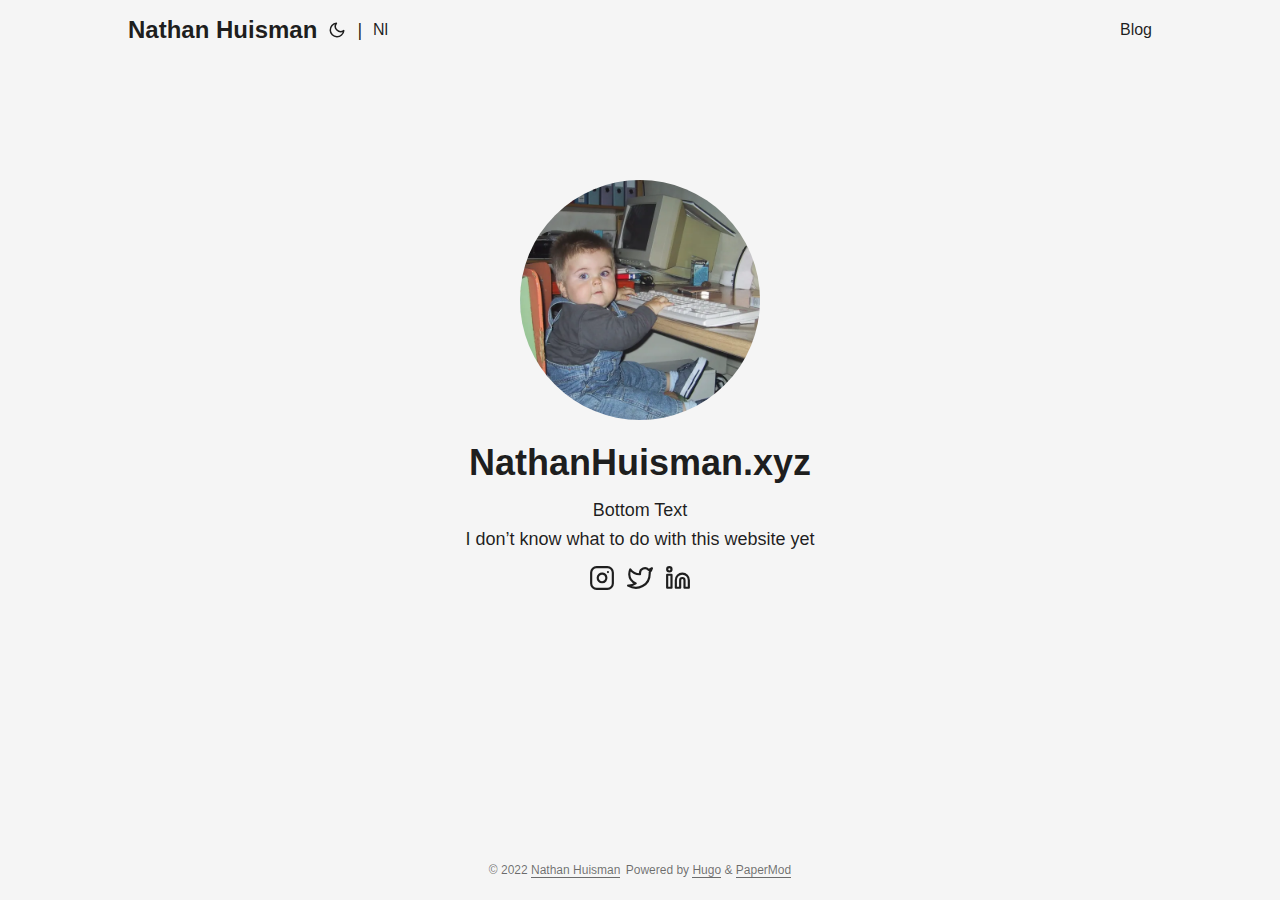
<file: index.html>
<!doctype html><html lang=en dir=auto><head><meta charset=utf-8><meta http-equiv=x-ua-compatible content="IE=edge"><meta name=viewport content="width=device-width,initial-scale=1,shrink-to-fit=no"><meta name=robots content="index, follow"><title>Nathan Huisman</title><meta name=keywords content="Blog,Portfolio,Nathan Huisman"><meta name=description content><meta name=author content><link rel=canonical href=https://nathanhuisman.xyz/><link crossorigin=anonymous href=/assets/css/stylesheet.min.2d6dbfc6e0f8a1db1c9d082a76dc11d094328cf63f247bbc2421dfaa7f2bb170.css integrity="sha256-LW2/xuD4odscnQgqdtwR0JQyjPY/JHu8JCHfqn8rsXA=" rel="preload stylesheet" as=style><link rel=preload href=/images/computerman_square.webp as=image><link rel=icon href=https://nathanhuisman.xyz/favicon.ico><link rel=icon type=image/png sizes=16x16 href=https://nathanhuisman.xyz/favicon-16x16.png><link rel=icon type=image/png sizes=32x32 href=https://nathanhuisman.xyz/favicon-32x32.png><link rel=apple-touch-icon href=https://nathanhuisman.xyz/apple-touch-icon.png><link rel=mask-icon href=https://nathanhuisman.xyz/safari-pinned-tab.svg><meta name=theme-color content="#2e2e33"><meta name=msapplication-TileColor content="#2e2e33"><meta name=generator content="Hugo 0.98.0"><link rel=alternate type=application/rss+xml href=https://nathanhuisman.xyz/index.xml><link rel=alternate hreflang=en href=https://nathanhuisman.xyz/><link rel=alternate hreflang=nl href=https://nathanhuisman.xyz/nl/><link rel=stylesheet href=https://nathanhuisman.xyz/custom.css><meta property="og:title" content="Nathan Huisman"><meta property="og:description" content><meta property="og:type" content="website"><meta property="og:url" content="https://nathanhuisman.xyz/"><meta name=twitter:card content="summary"><meta name=twitter:title content="Nathan Huisman"><meta name=twitter:description content><script type=application/ld+json>{"@context":"https://schema.org","@type":"Organization","name":"Nathan Huisman","url":"https://nathanhuisman.xyz/","description":"","thumbnailUrl":"https://nathanhuisman.xyz/favicon.ico","sameAs":["https://instagram.com/nathan_huismus","https://twitter.com/huisman_nathan","https://www.linkedin.com/in/nathan-huisman-212b6b200/"]}</script></head><body class=list id=top><script>localStorage.getItem("pref-theme")==="dark"?document.body.classList.add("dark"):localStorage.getItem("pref-theme")==="light"?document.body.classList.remove("dark"):window.matchMedia("(prefers-color-scheme: dark)").matches&&document.body.classList.add("dark")</script><noscript><style type=text/css>#theme-toggle,.top-link{display:none}</style><style>@media(prefers-color-scheme:dark){:root{--theme:#1d1e20;--entry:#2e2e33;--primary:rgba(255, 255, 255, 0.84);--secondary:rgba(255, 255, 255, 0.56);--tertiary:rgba(255, 255, 255, 0.16);--content:rgba(255, 255, 255, 0.74);--hljs-bg:#2e2e33;--code-bg:#37383e;--border:#333}.list{background:var(--theme)}.list:not(.dark)::-webkit-scrollbar-track{background:0 0}.list:not(.dark)::-webkit-scrollbar-thumb{border-color:var(--theme)}}</style></noscript><header class=header><nav class=nav><div class=logo><a href=https://nathanhuisman.xyz/ accesskey=h title="Nathan Huisman (Alt + H)">Nathan Huisman</a>
<span class=logo-switches><button id=theme-toggle accesskey=t title="(Alt + T)"><svg id="moon" xmlns="http://www.w3.org/2000/svg" width="24" height="24" viewBox="0 0 24 24" fill="none" stroke="currentcolor" stroke-width="2" stroke-linecap="round" stroke-linejoin="round"><path d="M21 12.79A9 9 0 1111.21 3 7 7 0 0021 12.79z"/></svg><svg id="sun" xmlns="http://www.w3.org/2000/svg" width="24" height="24" viewBox="0 0 24 24" fill="none" stroke="currentcolor" stroke-width="2" stroke-linecap="round" stroke-linejoin="round"><circle cx="12" cy="12" r="5"/><line x1="12" y1="1" x2="12" y2="3"/><line x1="12" y1="21" x2="12" y2="23"/><line x1="4.22" y1="4.22" x2="5.64" y2="5.64"/><line x1="18.36" y1="18.36" x2="19.78" y2="19.78"/><line x1="1" y1="12" x2="3" y2="12"/><line x1="21" y1="12" x2="23" y2="12"/><line x1="4.22" y1="19.78" x2="5.64" y2="18.36"/><line x1="18.36" y1="5.64" x2="19.78" y2="4.22"/></svg></button><ul class=lang-switch><li>|</li><li><a href=https://nathanhuisman.xyz/nl/ title=Nl aria-label=Nl>Nl</a></li></ul></span></div><ul id=menu><li><a href=https://nathanhuisman.xyz/blog/ title=Blog><span>Blog</span></a></li></ul></nav></header><main class=main><div class=profile><div class=profile_inner><img src=/images/computerman_square.webp alt="Computer Man!!!1!" height=240 width=240><h1>NathanHuisman.xyz</h1><span><p>Bottom Text</p><p>I don&rsquo;t know what to do with this website yet</p></span><div class=social-icons><a href=https://instagram.com/nathan_huismus target=_blank rel="noopener noreferrer me" title=Instagram><svg xmlns="http://www.w3.org/2000/svg" viewBox="0 0 24 24" fill="none" stroke="currentcolor" stroke-width="2" stroke-linecap="round" stroke-linejoin="round"><rect x="2" y="2" width="20" height="20" rx="5" ry="5"/><path d="M16 11.37A4 4 0 1112.63 8 4 4 0 0116 11.37z"/><line x1="17.5" y1="6.5" x2="17.5" y2="6.5"/></svg></a><a href=https://twitter.com/huisman_nathan target=_blank rel="noopener noreferrer me" title=Twitter><svg xmlns="http://www.w3.org/2000/svg" viewBox="0 0 24 24" fill="none" stroke="currentcolor" stroke-width="2" stroke-linecap="round" stroke-linejoin="round"><path d="M23 3a10.9 10.9.0 01-3.14 1.53 4.48 4.48.0 00-7.86 3v1A10.66 10.66.0 013 4s-4 9 5 13a11.64 11.64.0 01-7 2c9 5 20 0 20-11.5a4.5 4.5.0 00-.08-.83A7.72 7.72.0 0023 3z"/></svg></a><a href=https://www.linkedin.com/in/nathan-huisman-212b6b200/ target=_blank rel="noopener noreferrer me" title=LinkedIn><svg xmlns="http://www.w3.org/2000/svg" viewBox="0 0 24 24" fill="none" stroke="currentcolor" stroke-width="2" stroke-linecap="round" stroke-linejoin="round"><path d="M16 8a6 6 0 016 6v7h-4v-7a2 2 0 00-2-2 2 2 0 00-2 2v7h-4v-7a6 6 0 016-6z"/><rect x="2" y="9" width="4" height="12"/><circle cx="4" cy="4" r="2"/></svg></a></div></div></div></main><footer class=footer><span>&copy; 2022 <a href=https://nathanhuisman.xyz/>Nathan Huisman</a></span>
<span>Powered by
<a href=https://gohugo.io/ rel="noopener noreferrer" target=_blank>Hugo</a> &
        <a href=https://git.io/hugopapermod rel=noopener target=_blank>PaperMod</a></span></footer><a href=#top aria-label="go to top" title="Go to Top (Alt + G)"><button class=top-link id=top-link type=button accesskey=g><svg xmlns="http://www.w3.org/2000/svg" viewBox="0 0 12 6" fill="currentcolor"><path d="M12 6H0l6-6z"/></svg></button></a>
<script>let menu=document.getElementById("menu");menu.scrollLeft=localStorage.getItem("menu-scroll-position"),menu.onscroll=function(){localStorage.setItem("menu-scroll-position",menu.scrollLeft)},document.querySelectorAll('a[href^="#"]').forEach(e=>{e.addEventListener("click",function(t){t.preventDefault();var e=this.getAttribute("href").substr(1);window.matchMedia("(prefers-reduced-motion: reduce)").matches?document.querySelector(`[id='${decodeURIComponent(e)}']`).scrollIntoView():document.querySelector(`[id='${decodeURIComponent(e)}']`).scrollIntoView({behavior:"smooth"}),e==="top"?history.replaceState(null,null," "):history.pushState(null,null,`#${e}`)})})</script><script>var mybutton=document.getElementById("top-link");window.onscroll=function(){document.body.scrollTop>800||document.documentElement.scrollTop>800?(mybutton.style.visibility="visible",mybutton.style.opacity="1"):(mybutton.style.visibility="hidden",mybutton.style.opacity="0")}</script><script>document.getElementById("theme-toggle").addEventListener("click",()=>{document.body.className.includes("dark")?(document.body.classList.remove("dark"),localStorage.setItem("pref-theme","light")):(document.body.classList.add("dark"),localStorage.setItem("pref-theme","dark"))})</script></body></html>
</file>
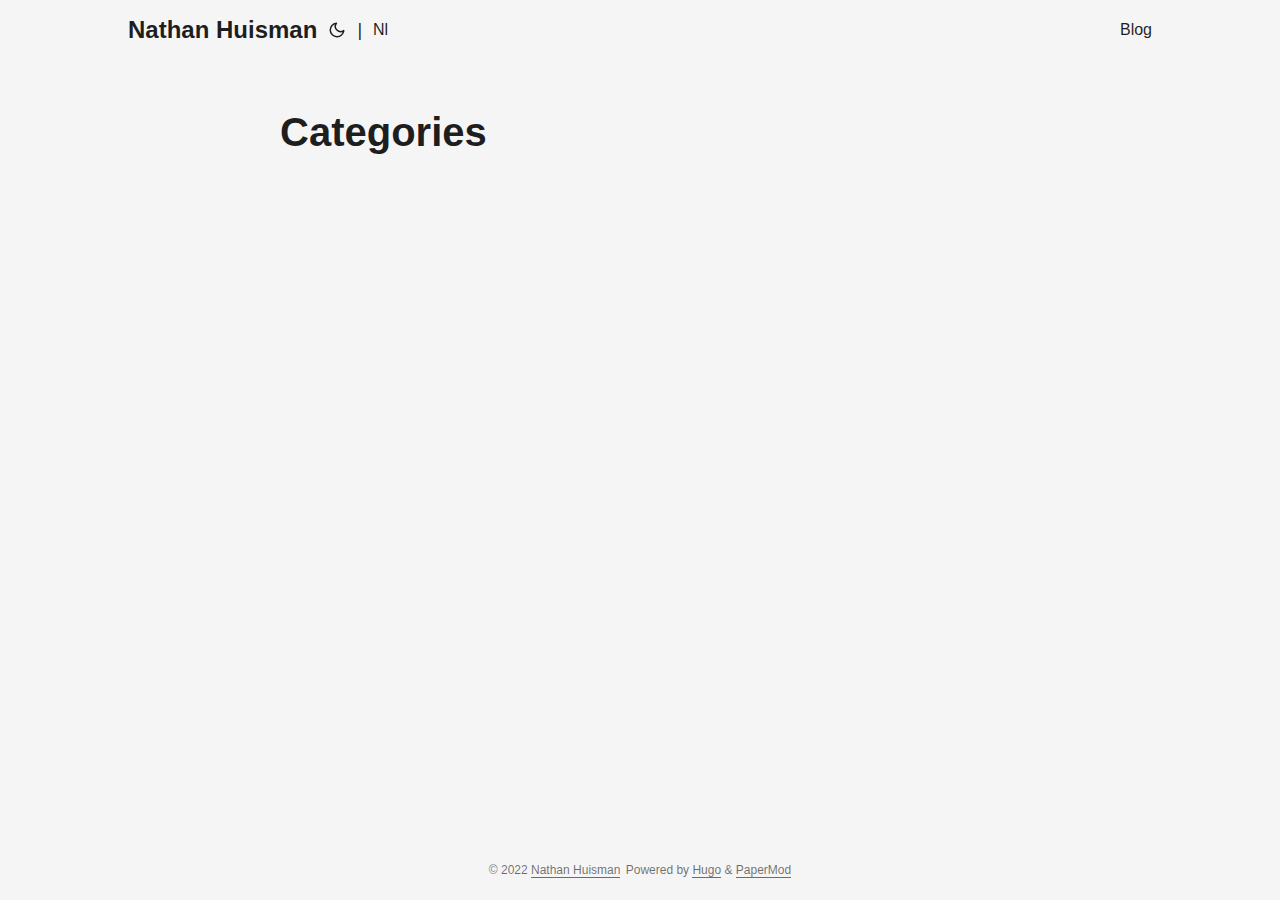
<file: categories/index.html>
<!doctype html><html lang=en dir=auto><head><meta charset=utf-8><meta http-equiv=x-ua-compatible content="IE=edge"><meta name=viewport content="width=device-width,initial-scale=1,shrink-to-fit=no"><meta name=robots content="index, follow"><title>Categories | Nathan Huisman</title><meta name=keywords content><meta name=description content><meta name=author content><link rel=canonical href=https://nathanhuisman.xyz/categories/><link crossorigin=anonymous href=/assets/css/stylesheet.min.2d6dbfc6e0f8a1db1c9d082a76dc11d094328cf63f247bbc2421dfaa7f2bb170.css integrity="sha256-LW2/xuD4odscnQgqdtwR0JQyjPY/JHu8JCHfqn8rsXA=" rel="preload stylesheet" as=style><link rel=preload href=/images/computerman_square.webp as=image><link rel=icon href=https://nathanhuisman.xyz/favicon.ico><link rel=icon type=image/png sizes=16x16 href=https://nathanhuisman.xyz/favicon-16x16.png><link rel=icon type=image/png sizes=32x32 href=https://nathanhuisman.xyz/favicon-32x32.png><link rel=apple-touch-icon href=https://nathanhuisman.xyz/apple-touch-icon.png><link rel=mask-icon href=https://nathanhuisman.xyz/safari-pinned-tab.svg><meta name=theme-color content="#2e2e33"><meta name=msapplication-TileColor content="#2e2e33"><meta name=generator content="Hugo 0.98.0"><link rel=alternate type=application/rss+xml href=https://nathanhuisman.xyz/categories/index.xml><link rel=alternate hreflang=en href=https://nathanhuisman.xyz/categories/><link rel=alternate hreflang=nl href=https://nathanhuisman.xyz/nl/categories/><link rel=stylesheet href=https://nathanhuisman.xyz/custom.css><meta property="og:title" content="Categories"><meta property="og:description" content><meta property="og:type" content="website"><meta property="og:url" content="https://nathanhuisman.xyz/categories/"><meta name=twitter:card content="summary"><meta name=twitter:title content="Categories"><meta name=twitter:description content></head><body class=list id=top><script>localStorage.getItem("pref-theme")==="dark"?document.body.classList.add("dark"):localStorage.getItem("pref-theme")==="light"?document.body.classList.remove("dark"):window.matchMedia("(prefers-color-scheme: dark)").matches&&document.body.classList.add("dark")</script><noscript><style type=text/css>#theme-toggle,.top-link{display:none}</style><style>@media(prefers-color-scheme:dark){:root{--theme:#1d1e20;--entry:#2e2e33;--primary:rgba(255, 255, 255, 0.84);--secondary:rgba(255, 255, 255, 0.56);--tertiary:rgba(255, 255, 255, 0.16);--content:rgba(255, 255, 255, 0.74);--hljs-bg:#2e2e33;--code-bg:#37383e;--border:#333}.list{background:var(--theme)}.list:not(.dark)::-webkit-scrollbar-track{background:0 0}.list:not(.dark)::-webkit-scrollbar-thumb{border-color:var(--theme)}}</style></noscript><header class=header><nav class=nav><div class=logo><a href=https://nathanhuisman.xyz/ accesskey=h title="Nathan Huisman (Alt + H)">Nathan Huisman</a>
<span class=logo-switches><button id=theme-toggle accesskey=t title="(Alt + T)"><svg id="moon" xmlns="http://www.w3.org/2000/svg" width="24" height="24" viewBox="0 0 24 24" fill="none" stroke="currentcolor" stroke-width="2" stroke-linecap="round" stroke-linejoin="round"><path d="M21 12.79A9 9 0 1111.21 3 7 7 0 0021 12.79z"/></svg><svg id="sun" xmlns="http://www.w3.org/2000/svg" width="24" height="24" viewBox="0 0 24 24" fill="none" stroke="currentcolor" stroke-width="2" stroke-linecap="round" stroke-linejoin="round"><circle cx="12" cy="12" r="5"/><line x1="12" y1="1" x2="12" y2="3"/><line x1="12" y1="21" x2="12" y2="23"/><line x1="4.22" y1="4.22" x2="5.64" y2="5.64"/><line x1="18.36" y1="18.36" x2="19.78" y2="19.78"/><line x1="1" y1="12" x2="3" y2="12"/><line x1="21" y1="12" x2="23" y2="12"/><line x1="4.22" y1="19.78" x2="5.64" y2="18.36"/><line x1="18.36" y1="5.64" x2="19.78" y2="4.22"/></svg></button><ul class=lang-switch><li>|</li><li><a href=https://nathanhuisman.xyz/nl/ title=Nl aria-label=Nl>Nl</a></li></ul></span></div><ul id=menu><li><a href=https://nathanhuisman.xyz/blog/ title=Blog><span>Blog</span></a></li></ul></nav></header><main class=main><header class=page-header><h1>Categories</h1></header><ul class=terms-tags></ul></main><footer class=footer><span>&copy; 2022 <a href=https://nathanhuisman.xyz/>Nathan Huisman</a></span>
<span>Powered by
<a href=https://gohugo.io/ rel="noopener noreferrer" target=_blank>Hugo</a> &
        <a href=https://git.io/hugopapermod rel=noopener target=_blank>PaperMod</a></span></footer><a href=#top aria-label="go to top" title="Go to Top (Alt + G)"><button class=top-link id=top-link type=button accesskey=g><svg xmlns="http://www.w3.org/2000/svg" viewBox="0 0 12 6" fill="currentcolor"><path d="M12 6H0l6-6z"/></svg></button></a>
<script>let menu=document.getElementById("menu");menu.scrollLeft=localStorage.getItem("menu-scroll-position"),menu.onscroll=function(){localStorage.setItem("menu-scroll-position",menu.scrollLeft)},document.querySelectorAll('a[href^="#"]').forEach(e=>{e.addEventListener("click",function(t){t.preventDefault();var e=this.getAttribute("href").substr(1);window.matchMedia("(prefers-reduced-motion: reduce)").matches?document.querySelector(`[id='${decodeURIComponent(e)}']`).scrollIntoView():document.querySelector(`[id='${decodeURIComponent(e)}']`).scrollIntoView({behavior:"smooth"}),e==="top"?history.replaceState(null,null," "):history.pushState(null,null,`#${e}`)})})</script><script>var mybutton=document.getElementById("top-link");window.onscroll=function(){document.body.scrollTop>800||document.documentElement.scrollTop>800?(mybutton.style.visibility="visible",mybutton.style.opacity="1"):(mybutton.style.visibility="hidden",mybutton.style.opacity="0")}</script><script>document.getElementById("theme-toggle").addEventListener("click",()=>{document.body.className.includes("dark")?(document.body.classList.remove("dark"),localStorage.setItem("pref-theme","light")):(document.body.classList.add("dark"),localStorage.setItem("pref-theme","dark"))})</script></body></html>
</file>
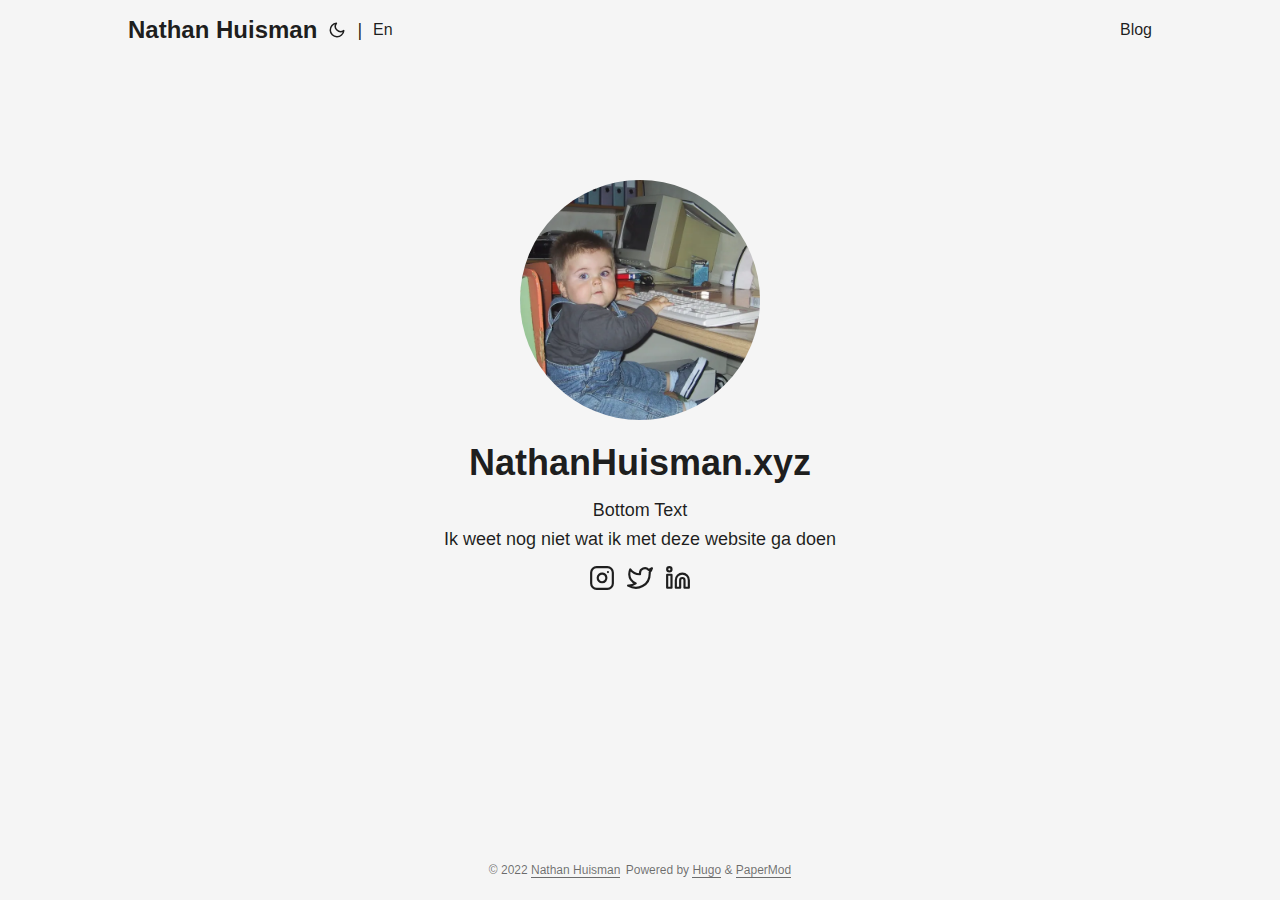
<file: nl/index.html>
<!doctype html><html lang=nl dir=auto><head><meta charset=utf-8><meta http-equiv=x-ua-compatible content="IE=edge"><meta name=viewport content="width=device-width,initial-scale=1,shrink-to-fit=no"><meta name=robots content="index, follow"><title>Nathan Huisman</title><meta name=keywords content="Blog,Portfolio,Nathan Huisman"><meta name=description content><meta name=author content><link rel=canonical href=https://nathanhuisman.xyz/nl/><link crossorigin=anonymous href=/assets/css/stylesheet.min.2d6dbfc6e0f8a1db1c9d082a76dc11d094328cf63f247bbc2421dfaa7f2bb170.css integrity="sha256-LW2/xuD4odscnQgqdtwR0JQyjPY/JHu8JCHfqn8rsXA=" rel="preload stylesheet" as=style><link rel=preload href=/images/computerman_square.webp as=image><link rel=icon href=https://nathanhuisman.xyz/favicon.ico><link rel=icon type=image/png sizes=16x16 href=https://nathanhuisman.xyz/favicon-16x16.png><link rel=icon type=image/png sizes=32x32 href=https://nathanhuisman.xyz/favicon-32x32.png><link rel=apple-touch-icon href=https://nathanhuisman.xyz/apple-touch-icon.png><link rel=mask-icon href=https://nathanhuisman.xyz/safari-pinned-tab.svg><meta name=theme-color content="#2e2e33"><meta name=msapplication-TileColor content="#2e2e33"><meta name=generator content="Hugo 0.98.0"><link rel=alternate type=application/rss+xml href=https://nathanhuisman.xyz/nl/index.xml><link rel=alternate hreflang=en href=https://nathanhuisman.xyz/><link rel=alternate hreflang=nl href=https://nathanhuisman.xyz/nl/><link rel=stylesheet href=https://nathanhuisman.xyz/custom.css><meta property="og:title" content="Nathan Huisman"><meta property="og:description" content><meta property="og:type" content="website"><meta property="og:url" content="https://nathanhuisman.xyz/nl/"><meta name=twitter:card content="summary"><meta name=twitter:title content="Nathan Huisman"><meta name=twitter:description content><script type=application/ld+json>{"@context":"https://schema.org","@type":"Organization","name":"Nathan Huisman","url":"https://nathanhuisman.xyz/","description":"","thumbnailUrl":"https://nathanhuisman.xyz/favicon.ico","sameAs":["https://instagram.com/nathan_huismus","https://twitter.com/huisman_nathan","https://www.linkedin.com/in/nathan-huisman-212b6b200/"]}</script></head><body class=list id=top><script>localStorage.getItem("pref-theme")==="dark"?document.body.classList.add("dark"):localStorage.getItem("pref-theme")==="light"?document.body.classList.remove("dark"):window.matchMedia("(prefers-color-scheme: dark)").matches&&document.body.classList.add("dark")</script><noscript><style type=text/css>#theme-toggle,.top-link{display:none}</style><style>@media(prefers-color-scheme:dark){:root{--theme:#1d1e20;--entry:#2e2e33;--primary:rgba(255, 255, 255, 0.84);--secondary:rgba(255, 255, 255, 0.56);--tertiary:rgba(255, 255, 255, 0.16);--content:rgba(255, 255, 255, 0.74);--hljs-bg:#2e2e33;--code-bg:#37383e;--border:#333}.list{background:var(--theme)}.list:not(.dark)::-webkit-scrollbar-track{background:0 0}.list:not(.dark)::-webkit-scrollbar-thumb{border-color:var(--theme)}}</style></noscript><header class=header><nav class=nav><div class=logo><a href=https://nathanhuisman.xyz/nl/ accesskey=h title="Nathan Huisman (Alt + H)">Nathan Huisman</a>
<span class=logo-switches><button id=theme-toggle accesskey=t title="(Alt + T)"><svg id="moon" xmlns="http://www.w3.org/2000/svg" width="24" height="24" viewBox="0 0 24 24" fill="none" stroke="currentcolor" stroke-width="2" stroke-linecap="round" stroke-linejoin="round"><path d="M21 12.79A9 9 0 1111.21 3 7 7 0 0021 12.79z"/></svg><svg id="sun" xmlns="http://www.w3.org/2000/svg" width="24" height="24" viewBox="0 0 24 24" fill="none" stroke="currentcolor" stroke-width="2" stroke-linecap="round" stroke-linejoin="round"><circle cx="12" cy="12" r="5"/><line x1="12" y1="1" x2="12" y2="3"/><line x1="12" y1="21" x2="12" y2="23"/><line x1="4.22" y1="4.22" x2="5.64" y2="5.64"/><line x1="18.36" y1="18.36" x2="19.78" y2="19.78"/><line x1="1" y1="12" x2="3" y2="12"/><line x1="21" y1="12" x2="23" y2="12"/><line x1="4.22" y1="19.78" x2="5.64" y2="18.36"/><line x1="18.36" y1="5.64" x2="19.78" y2="4.22"/></svg></button><ul class=lang-switch><li>|</li><li><a href=https://nathanhuisman.xyz/ title=En aria-label=En>En</a></li></ul></span></div><ul id=menu><li><a href=https://nathanhuisman.xyz/nl/blog/ title=Blog><span>Blog</span></a></li></ul></nav></header><main class=main><div class=profile><div class=profile_inner><img src=/images/computerman_square.webp alt="Computer Man!!!1!" height=240 width=240><h1>NathanHuisman.xyz</h1><span><p>Bottom Text</p><p>Ik weet nog niet wat ik met deze website ga doen</p></span><div class=social-icons><a href=https://instagram.com/nathan_huismus target=_blank rel="noopener noreferrer me" title=Instagram><svg xmlns="http://www.w3.org/2000/svg" viewBox="0 0 24 24" fill="none" stroke="currentcolor" stroke-width="2" stroke-linecap="round" stroke-linejoin="round"><rect x="2" y="2" width="20" height="20" rx="5" ry="5"/><path d="M16 11.37A4 4 0 1112.63 8 4 4 0 0116 11.37z"/><line x1="17.5" y1="6.5" x2="17.5" y2="6.5"/></svg></a><a href=https://twitter.com/huisman_nathan target=_blank rel="noopener noreferrer me" title=Twitter><svg xmlns="http://www.w3.org/2000/svg" viewBox="0 0 24 24" fill="none" stroke="currentcolor" stroke-width="2" stroke-linecap="round" stroke-linejoin="round"><path d="M23 3a10.9 10.9.0 01-3.14 1.53 4.48 4.48.0 00-7.86 3v1A10.66 10.66.0 013 4s-4 9 5 13a11.64 11.64.0 01-7 2c9 5 20 0 20-11.5a4.5 4.5.0 00-.08-.83A7.72 7.72.0 0023 3z"/></svg></a><a href=https://www.linkedin.com/in/nathan-huisman-212b6b200/ target=_blank rel="noopener noreferrer me" title=LinkedIn><svg xmlns="http://www.w3.org/2000/svg" viewBox="0 0 24 24" fill="none" stroke="currentcolor" stroke-width="2" stroke-linecap="round" stroke-linejoin="round"><path d="M16 8a6 6 0 016 6v7h-4v-7a2 2 0 00-2-2 2 2 0 00-2 2v7h-4v-7a6 6 0 016-6z"/><rect x="2" y="9" width="4" height="12"/><circle cx="4" cy="4" r="2"/></svg></a></div></div></div></main><footer class=footer><span>&copy; 2022 <a href=https://nathanhuisman.xyz/nl/>Nathan Huisman</a></span>
<span>Powered by
<a href=https://gohugo.io/ rel="noopener noreferrer" target=_blank>Hugo</a> &
        <a href=https://git.io/hugopapermod rel=noopener target=_blank>PaperMod</a></span></footer><a href=#top aria-label="go to top" title="Go to Top (Alt + G)"><button class=top-link id=top-link type=button accesskey=g><svg xmlns="http://www.w3.org/2000/svg" viewBox="0 0 12 6" fill="currentcolor"><path d="M12 6H0l6-6z"/></svg></button></a>
<script>let menu=document.getElementById("menu");menu.scrollLeft=localStorage.getItem("menu-scroll-position"),menu.onscroll=function(){localStorage.setItem("menu-scroll-position",menu.scrollLeft)},document.querySelectorAll('a[href^="#"]').forEach(e=>{e.addEventListener("click",function(t){t.preventDefault();var e=this.getAttribute("href").substr(1);window.matchMedia("(prefers-reduced-motion: reduce)").matches?document.querySelector(`[id='${decodeURIComponent(e)}']`).scrollIntoView():document.querySelector(`[id='${decodeURIComponent(e)}']`).scrollIntoView({behavior:"smooth"}),e==="top"?history.replaceState(null,null," "):history.pushState(null,null,`#${e}`)})})</script><script>var mybutton=document.getElementById("top-link");window.onscroll=function(){document.body.scrollTop>800||document.documentElement.scrollTop>800?(mybutton.style.visibility="visible",mybutton.style.opacity="1"):(mybutton.style.visibility="hidden",mybutton.style.opacity="0")}</script><script>document.getElementById("theme-toggle").addEventListener("click",()=>{document.body.className.includes("dark")?(document.body.classList.remove("dark"),localStorage.setItem("pref-theme","light")):(document.body.classList.add("dark"),localStorage.setItem("pref-theme","dark"))})</script></body></html>
</file>
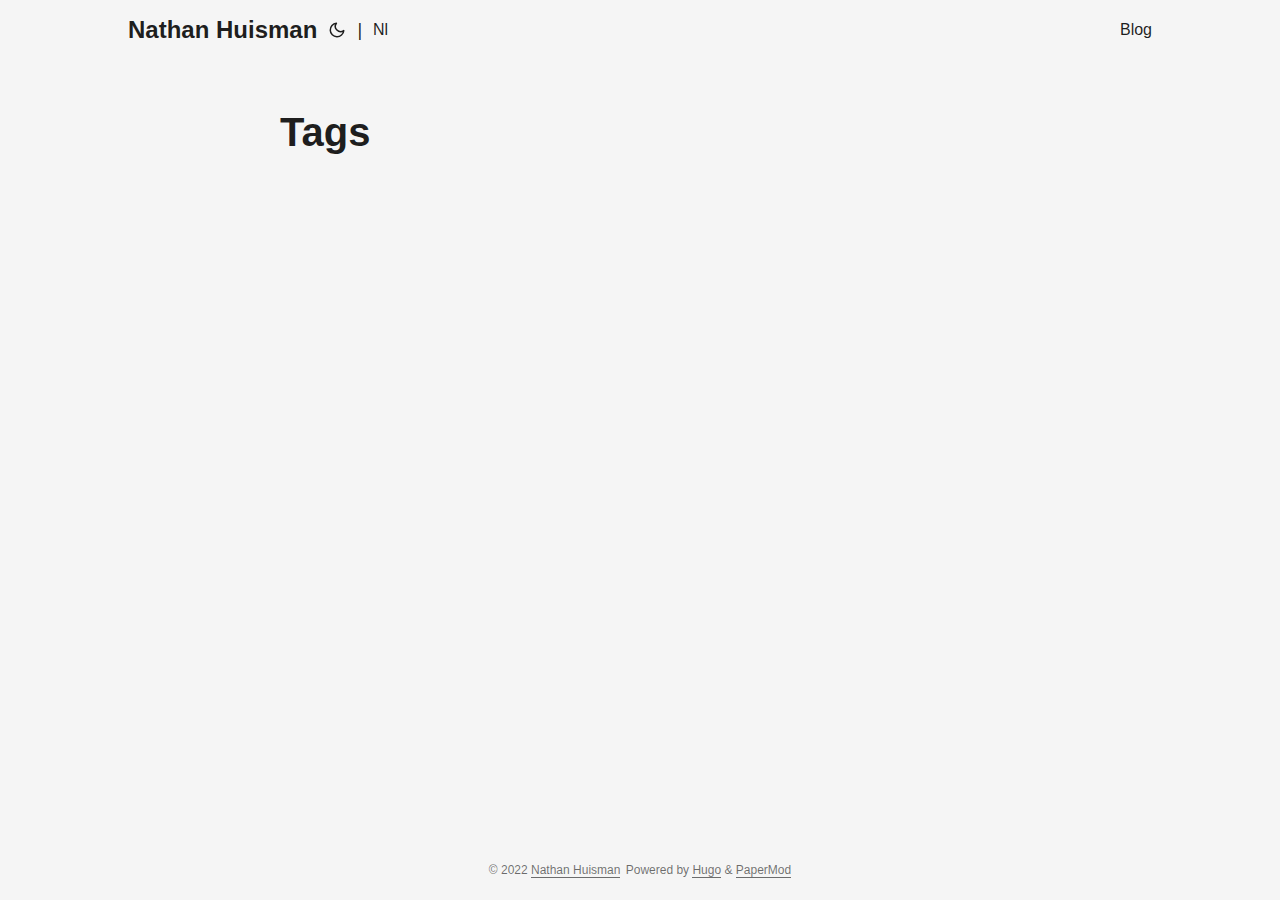
<file: tags/index.html>
<!doctype html><html lang=en dir=auto><head><meta charset=utf-8><meta http-equiv=x-ua-compatible content="IE=edge"><meta name=viewport content="width=device-width,initial-scale=1,shrink-to-fit=no"><meta name=robots content="index, follow"><title>Tags | Nathan Huisman</title><meta name=keywords content><meta name=description content><meta name=author content><link rel=canonical href=https://nathanhuisman.xyz/tags/><link crossorigin=anonymous href=/assets/css/stylesheet.min.2d6dbfc6e0f8a1db1c9d082a76dc11d094328cf63f247bbc2421dfaa7f2bb170.css integrity="sha256-LW2/xuD4odscnQgqdtwR0JQyjPY/JHu8JCHfqn8rsXA=" rel="preload stylesheet" as=style><link rel=preload href=/images/computerman_square.webp as=image><link rel=icon href=https://nathanhuisman.xyz/favicon.ico><link rel=icon type=image/png sizes=16x16 href=https://nathanhuisman.xyz/favicon-16x16.png><link rel=icon type=image/png sizes=32x32 href=https://nathanhuisman.xyz/favicon-32x32.png><link rel=apple-touch-icon href=https://nathanhuisman.xyz/apple-touch-icon.png><link rel=mask-icon href=https://nathanhuisman.xyz/safari-pinned-tab.svg><meta name=theme-color content="#2e2e33"><meta name=msapplication-TileColor content="#2e2e33"><meta name=generator content="Hugo 0.98.0"><link rel=alternate type=application/rss+xml href=https://nathanhuisman.xyz/tags/index.xml><link rel=alternate hreflang=en href=https://nathanhuisman.xyz/tags/><link rel=alternate hreflang=nl href=https://nathanhuisman.xyz/nl/tags/><link rel=stylesheet href=https://nathanhuisman.xyz/custom.css><meta property="og:title" content="Tags"><meta property="og:description" content><meta property="og:type" content="website"><meta property="og:url" content="https://nathanhuisman.xyz/tags/"><meta name=twitter:card content="summary"><meta name=twitter:title content="Tags"><meta name=twitter:description content></head><body class=list id=top><script>localStorage.getItem("pref-theme")==="dark"?document.body.classList.add("dark"):localStorage.getItem("pref-theme")==="light"?document.body.classList.remove("dark"):window.matchMedia("(prefers-color-scheme: dark)").matches&&document.body.classList.add("dark")</script><noscript><style type=text/css>#theme-toggle,.top-link{display:none}</style><style>@media(prefers-color-scheme:dark){:root{--theme:#1d1e20;--entry:#2e2e33;--primary:rgba(255, 255, 255, 0.84);--secondary:rgba(255, 255, 255, 0.56);--tertiary:rgba(255, 255, 255, 0.16);--content:rgba(255, 255, 255, 0.74);--hljs-bg:#2e2e33;--code-bg:#37383e;--border:#333}.list{background:var(--theme)}.list:not(.dark)::-webkit-scrollbar-track{background:0 0}.list:not(.dark)::-webkit-scrollbar-thumb{border-color:var(--theme)}}</style></noscript><header class=header><nav class=nav><div class=logo><a href=https://nathanhuisman.xyz/ accesskey=h title="Nathan Huisman (Alt + H)">Nathan Huisman</a>
<span class=logo-switches><button id=theme-toggle accesskey=t title="(Alt + T)"><svg id="moon" xmlns="http://www.w3.org/2000/svg" width="24" height="24" viewBox="0 0 24 24" fill="none" stroke="currentcolor" stroke-width="2" stroke-linecap="round" stroke-linejoin="round"><path d="M21 12.79A9 9 0 1111.21 3 7 7 0 0021 12.79z"/></svg><svg id="sun" xmlns="http://www.w3.org/2000/svg" width="24" height="24" viewBox="0 0 24 24" fill="none" stroke="currentcolor" stroke-width="2" stroke-linecap="round" stroke-linejoin="round"><circle cx="12" cy="12" r="5"/><line x1="12" y1="1" x2="12" y2="3"/><line x1="12" y1="21" x2="12" y2="23"/><line x1="4.22" y1="4.22" x2="5.64" y2="5.64"/><line x1="18.36" y1="18.36" x2="19.78" y2="19.78"/><line x1="1" y1="12" x2="3" y2="12"/><line x1="21" y1="12" x2="23" y2="12"/><line x1="4.22" y1="19.78" x2="5.64" y2="18.36"/><line x1="18.36" y1="5.64" x2="19.78" y2="4.22"/></svg></button><ul class=lang-switch><li>|</li><li><a href=https://nathanhuisman.xyz/nl/ title=Nl aria-label=Nl>Nl</a></li></ul></span></div><ul id=menu><li><a href=https://nathanhuisman.xyz/blog/ title=Blog><span>Blog</span></a></li></ul></nav></header><main class=main><header class=page-header><h1>Tags</h1></header><ul class=terms-tags></ul></main><footer class=footer><span>&copy; 2022 <a href=https://nathanhuisman.xyz/>Nathan Huisman</a></span>
<span>Powered by
<a href=https://gohugo.io/ rel="noopener noreferrer" target=_blank>Hugo</a> &
        <a href=https://git.io/hugopapermod rel=noopener target=_blank>PaperMod</a></span></footer><a href=#top aria-label="go to top" title="Go to Top (Alt + G)"><button class=top-link id=top-link type=button accesskey=g><svg xmlns="http://www.w3.org/2000/svg" viewBox="0 0 12 6" fill="currentcolor"><path d="M12 6H0l6-6z"/></svg></button></a>
<script>let menu=document.getElementById("menu");menu.scrollLeft=localStorage.getItem("menu-scroll-position"),menu.onscroll=function(){localStorage.setItem("menu-scroll-position",menu.scrollLeft)},document.querySelectorAll('a[href^="#"]').forEach(e=>{e.addEventListener("click",function(t){t.preventDefault();var e=this.getAttribute("href").substr(1);window.matchMedia("(prefers-reduced-motion: reduce)").matches?document.querySelector(`[id='${decodeURIComponent(e)}']`).scrollIntoView():document.querySelector(`[id='${decodeURIComponent(e)}']`).scrollIntoView({behavior:"smooth"}),e==="top"?history.replaceState(null,null," "):history.pushState(null,null,`#${e}`)})})</script><script>var mybutton=document.getElementById("top-link");window.onscroll=function(){document.body.scrollTop>800||document.documentElement.scrollTop>800?(mybutton.style.visibility="visible",mybutton.style.opacity="1"):(mybutton.style.visibility="hidden",mybutton.style.opacity="0")}</script><script>document.getElementById("theme-toggle").addEventListener("click",()=>{document.body.className.includes("dark")?(document.body.classList.remove("dark"),localStorage.setItem("pref-theme","light")):(document.body.classList.add("dark"),localStorage.setItem("pref-theme","dark"))})</script></body></html>
</file>
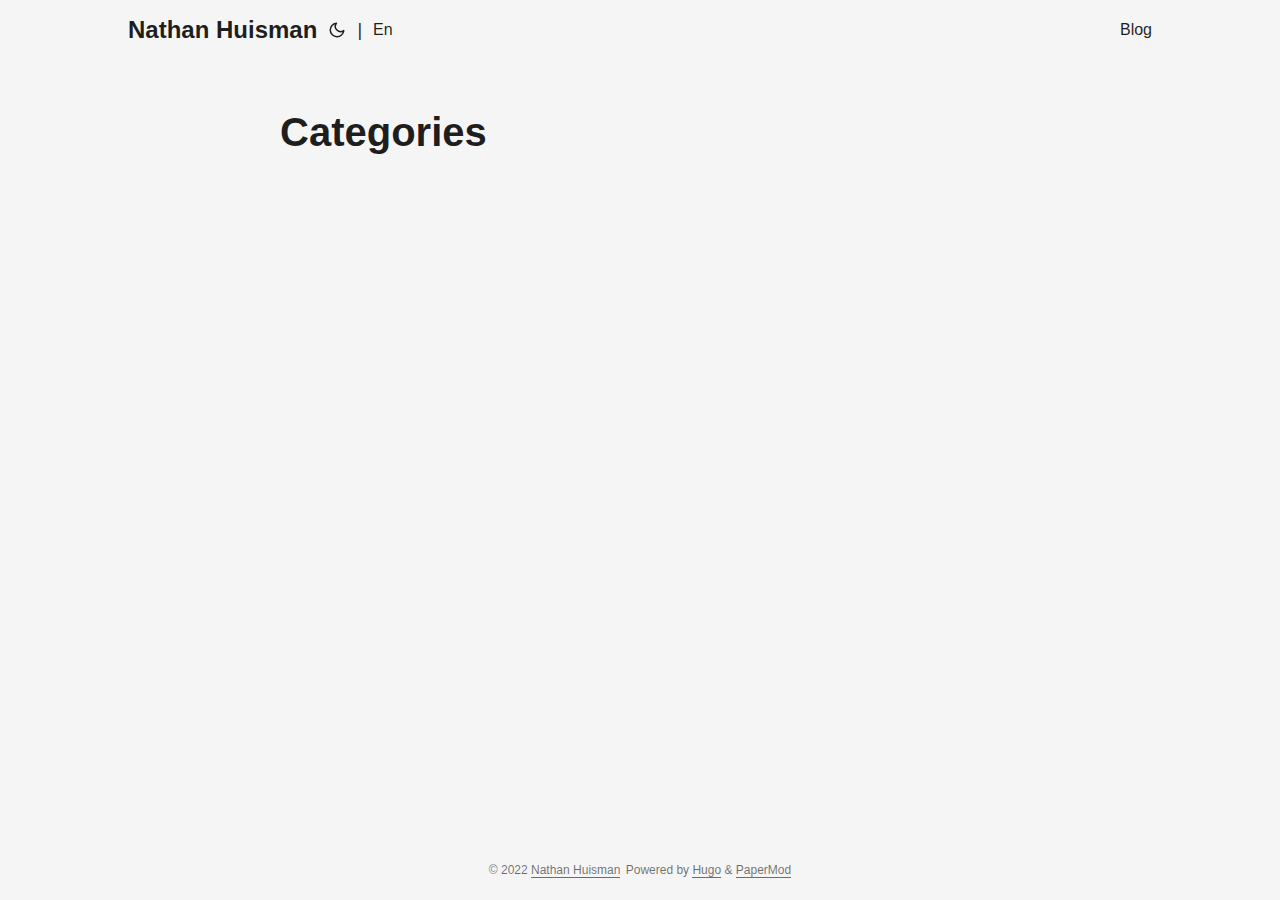
<file: nl/categories/index.html>
<!doctype html><html lang=nl dir=auto><head><meta charset=utf-8><meta http-equiv=x-ua-compatible content="IE=edge"><meta name=viewport content="width=device-width,initial-scale=1,shrink-to-fit=no"><meta name=robots content="index, follow"><title>Categories | Nathan Huisman</title><meta name=keywords content><meta name=description content><meta name=author content><link rel=canonical href=https://nathanhuisman.xyz/nl/categories/><link crossorigin=anonymous href=/assets/css/stylesheet.min.2d6dbfc6e0f8a1db1c9d082a76dc11d094328cf63f247bbc2421dfaa7f2bb170.css integrity="sha256-LW2/xuD4odscnQgqdtwR0JQyjPY/JHu8JCHfqn8rsXA=" rel="preload stylesheet" as=style><link rel=preload href=/images/computerman_square.webp as=image><link rel=icon href=https://nathanhuisman.xyz/favicon.ico><link rel=icon type=image/png sizes=16x16 href=https://nathanhuisman.xyz/favicon-16x16.png><link rel=icon type=image/png sizes=32x32 href=https://nathanhuisman.xyz/favicon-32x32.png><link rel=apple-touch-icon href=https://nathanhuisman.xyz/apple-touch-icon.png><link rel=mask-icon href=https://nathanhuisman.xyz/safari-pinned-tab.svg><meta name=theme-color content="#2e2e33"><meta name=msapplication-TileColor content="#2e2e33"><meta name=generator content="Hugo 0.98.0"><link rel=alternate type=application/rss+xml href=https://nathanhuisman.xyz/nl/categories/index.xml><link rel=alternate hreflang=en href=https://nathanhuisman.xyz/categories/><link rel=alternate hreflang=nl href=https://nathanhuisman.xyz/nl/categories/><link rel=stylesheet href=https://nathanhuisman.xyz/custom.css><meta property="og:title" content="Categories"><meta property="og:description" content><meta property="og:type" content="website"><meta property="og:url" content="https://nathanhuisman.xyz/nl/categories/"><meta name=twitter:card content="summary"><meta name=twitter:title content="Categories"><meta name=twitter:description content></head><body class=list id=top><script>localStorage.getItem("pref-theme")==="dark"?document.body.classList.add("dark"):localStorage.getItem("pref-theme")==="light"?document.body.classList.remove("dark"):window.matchMedia("(prefers-color-scheme: dark)").matches&&document.body.classList.add("dark")</script><noscript><style type=text/css>#theme-toggle,.top-link{display:none}</style><style>@media(prefers-color-scheme:dark){:root{--theme:#1d1e20;--entry:#2e2e33;--primary:rgba(255, 255, 255, 0.84);--secondary:rgba(255, 255, 255, 0.56);--tertiary:rgba(255, 255, 255, 0.16);--content:rgba(255, 255, 255, 0.74);--hljs-bg:#2e2e33;--code-bg:#37383e;--border:#333}.list{background:var(--theme)}.list:not(.dark)::-webkit-scrollbar-track{background:0 0}.list:not(.dark)::-webkit-scrollbar-thumb{border-color:var(--theme)}}</style></noscript><header class=header><nav class=nav><div class=logo><a href=https://nathanhuisman.xyz/nl/ accesskey=h title="Nathan Huisman (Alt + H)">Nathan Huisman</a>
<span class=logo-switches><button id=theme-toggle accesskey=t title="(Alt + T)"><svg id="moon" xmlns="http://www.w3.org/2000/svg" width="24" height="24" viewBox="0 0 24 24" fill="none" stroke="currentcolor" stroke-width="2" stroke-linecap="round" stroke-linejoin="round"><path d="M21 12.79A9 9 0 1111.21 3 7 7 0 0021 12.79z"/></svg><svg id="sun" xmlns="http://www.w3.org/2000/svg" width="24" height="24" viewBox="0 0 24 24" fill="none" stroke="currentcolor" stroke-width="2" stroke-linecap="round" stroke-linejoin="round"><circle cx="12" cy="12" r="5"/><line x1="12" y1="1" x2="12" y2="3"/><line x1="12" y1="21" x2="12" y2="23"/><line x1="4.22" y1="4.22" x2="5.64" y2="5.64"/><line x1="18.36" y1="18.36" x2="19.78" y2="19.78"/><line x1="1" y1="12" x2="3" y2="12"/><line x1="21" y1="12" x2="23" y2="12"/><line x1="4.22" y1="19.78" x2="5.64" y2="18.36"/><line x1="18.36" y1="5.64" x2="19.78" y2="4.22"/></svg></button><ul class=lang-switch><li>|</li><li><a href=https://nathanhuisman.xyz/ title=En aria-label=En>En</a></li></ul></span></div><ul id=menu><li><a href=https://nathanhuisman.xyz/nl/blog/ title=Blog><span>Blog</span></a></li></ul></nav></header><main class=main><header class=page-header><h1>Categories</h1></header><ul class=terms-tags></ul></main><footer class=footer><span>&copy; 2022 <a href=https://nathanhuisman.xyz/nl/>Nathan Huisman</a></span>
<span>Powered by
<a href=https://gohugo.io/ rel="noopener noreferrer" target=_blank>Hugo</a> &
        <a href=https://git.io/hugopapermod rel=noopener target=_blank>PaperMod</a></span></footer><a href=#top aria-label="go to top" title="Go to Top (Alt + G)"><button class=top-link id=top-link type=button accesskey=g><svg xmlns="http://www.w3.org/2000/svg" viewBox="0 0 12 6" fill="currentcolor"><path d="M12 6H0l6-6z"/></svg></button></a>
<script>let menu=document.getElementById("menu");menu.scrollLeft=localStorage.getItem("menu-scroll-position"),menu.onscroll=function(){localStorage.setItem("menu-scroll-position",menu.scrollLeft)},document.querySelectorAll('a[href^="#"]').forEach(e=>{e.addEventListener("click",function(t){t.preventDefault();var e=this.getAttribute("href").substr(1);window.matchMedia("(prefers-reduced-motion: reduce)").matches?document.querySelector(`[id='${decodeURIComponent(e)}']`).scrollIntoView():document.querySelector(`[id='${decodeURIComponent(e)}']`).scrollIntoView({behavior:"smooth"}),e==="top"?history.replaceState(null,null," "):history.pushState(null,null,`#${e}`)})})</script><script>var mybutton=document.getElementById("top-link");window.onscroll=function(){document.body.scrollTop>800||document.documentElement.scrollTop>800?(mybutton.style.visibility="visible",mybutton.style.opacity="1"):(mybutton.style.visibility="hidden",mybutton.style.opacity="0")}</script><script>document.getElementById("theme-toggle").addEventListener("click",()=>{document.body.className.includes("dark")?(document.body.classList.remove("dark"),localStorage.setItem("pref-theme","light")):(document.body.classList.add("dark"),localStorage.setItem("pref-theme","dark"))})</script></body></html>
</file>
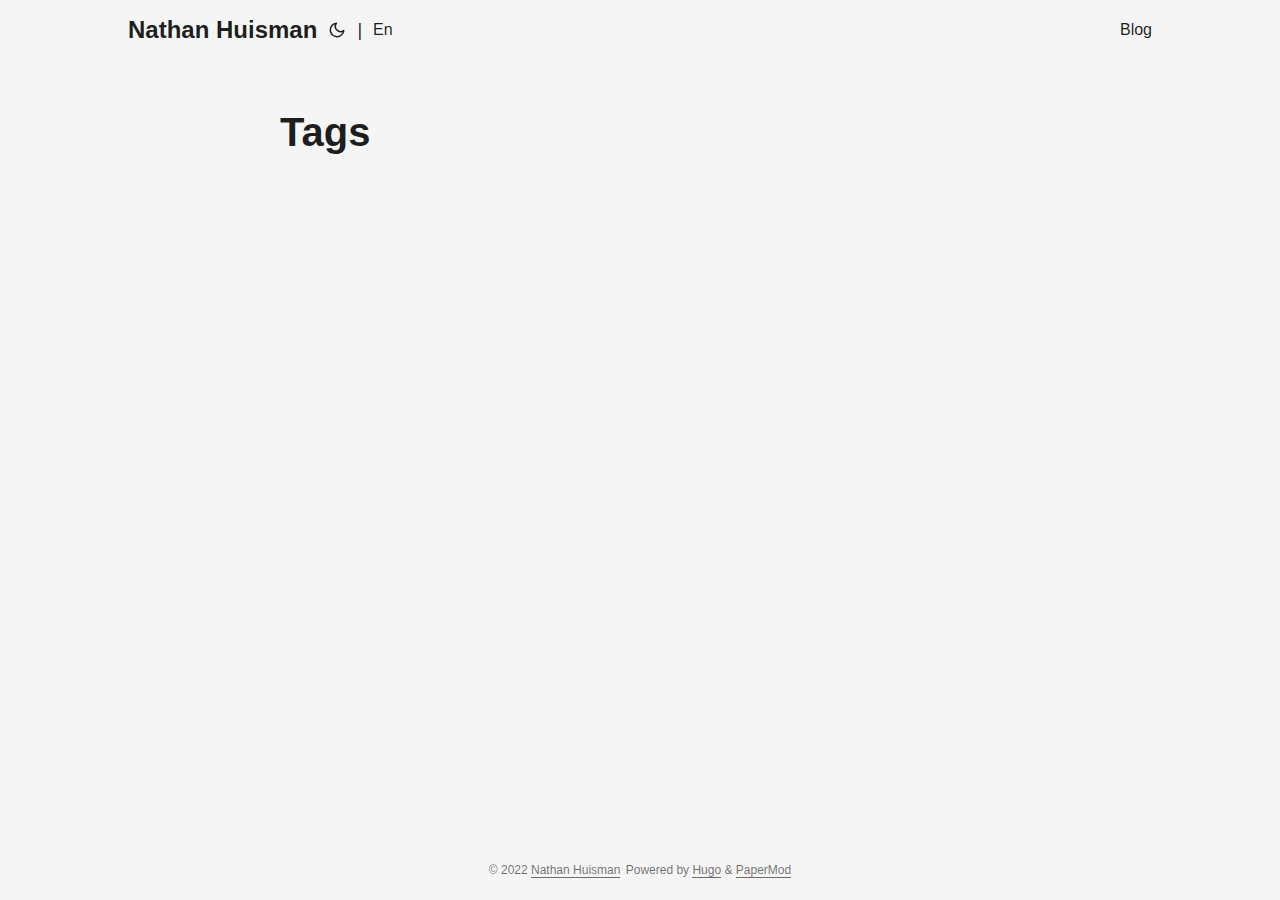
<file: nl/tags/index.html>
<!doctype html><html lang=nl dir=auto><head><meta charset=utf-8><meta http-equiv=x-ua-compatible content="IE=edge"><meta name=viewport content="width=device-width,initial-scale=1,shrink-to-fit=no"><meta name=robots content="index, follow"><title>Tags | Nathan Huisman</title><meta name=keywords content><meta name=description content><meta name=author content><link rel=canonical href=https://nathanhuisman.xyz/nl/tags/><link crossorigin=anonymous href=/assets/css/stylesheet.min.2d6dbfc6e0f8a1db1c9d082a76dc11d094328cf63f247bbc2421dfaa7f2bb170.css integrity="sha256-LW2/xuD4odscnQgqdtwR0JQyjPY/JHu8JCHfqn8rsXA=" rel="preload stylesheet" as=style><link rel=preload href=/images/computerman_square.webp as=image><link rel=icon href=https://nathanhuisman.xyz/favicon.ico><link rel=icon type=image/png sizes=16x16 href=https://nathanhuisman.xyz/favicon-16x16.png><link rel=icon type=image/png sizes=32x32 href=https://nathanhuisman.xyz/favicon-32x32.png><link rel=apple-touch-icon href=https://nathanhuisman.xyz/apple-touch-icon.png><link rel=mask-icon href=https://nathanhuisman.xyz/safari-pinned-tab.svg><meta name=theme-color content="#2e2e33"><meta name=msapplication-TileColor content="#2e2e33"><meta name=generator content="Hugo 0.98.0"><link rel=alternate type=application/rss+xml href=https://nathanhuisman.xyz/nl/tags/index.xml><link rel=alternate hreflang=en href=https://nathanhuisman.xyz/tags/><link rel=alternate hreflang=nl href=https://nathanhuisman.xyz/nl/tags/><link rel=stylesheet href=https://nathanhuisman.xyz/custom.css><meta property="og:title" content="Tags"><meta property="og:description" content><meta property="og:type" content="website"><meta property="og:url" content="https://nathanhuisman.xyz/nl/tags/"><meta name=twitter:card content="summary"><meta name=twitter:title content="Tags"><meta name=twitter:description content></head><body class=list id=top><script>localStorage.getItem("pref-theme")==="dark"?document.body.classList.add("dark"):localStorage.getItem("pref-theme")==="light"?document.body.classList.remove("dark"):window.matchMedia("(prefers-color-scheme: dark)").matches&&document.body.classList.add("dark")</script><noscript><style type=text/css>#theme-toggle,.top-link{display:none}</style><style>@media(prefers-color-scheme:dark){:root{--theme:#1d1e20;--entry:#2e2e33;--primary:rgba(255, 255, 255, 0.84);--secondary:rgba(255, 255, 255, 0.56);--tertiary:rgba(255, 255, 255, 0.16);--content:rgba(255, 255, 255, 0.74);--hljs-bg:#2e2e33;--code-bg:#37383e;--border:#333}.list{background:var(--theme)}.list:not(.dark)::-webkit-scrollbar-track{background:0 0}.list:not(.dark)::-webkit-scrollbar-thumb{border-color:var(--theme)}}</style></noscript><header class=header><nav class=nav><div class=logo><a href=https://nathanhuisman.xyz/nl/ accesskey=h title="Nathan Huisman (Alt + H)">Nathan Huisman</a>
<span class=logo-switches><button id=theme-toggle accesskey=t title="(Alt + T)"><svg id="moon" xmlns="http://www.w3.org/2000/svg" width="24" height="24" viewBox="0 0 24 24" fill="none" stroke="currentcolor" stroke-width="2" stroke-linecap="round" stroke-linejoin="round"><path d="M21 12.79A9 9 0 1111.21 3 7 7 0 0021 12.79z"/></svg><svg id="sun" xmlns="http://www.w3.org/2000/svg" width="24" height="24" viewBox="0 0 24 24" fill="none" stroke="currentcolor" stroke-width="2" stroke-linecap="round" stroke-linejoin="round"><circle cx="12" cy="12" r="5"/><line x1="12" y1="1" x2="12" y2="3"/><line x1="12" y1="21" x2="12" y2="23"/><line x1="4.22" y1="4.22" x2="5.64" y2="5.64"/><line x1="18.36" y1="18.36" x2="19.78" y2="19.78"/><line x1="1" y1="12" x2="3" y2="12"/><line x1="21" y1="12" x2="23" y2="12"/><line x1="4.22" y1="19.78" x2="5.64" y2="18.36"/><line x1="18.36" y1="5.64" x2="19.78" y2="4.22"/></svg></button><ul class=lang-switch><li>|</li><li><a href=https://nathanhuisman.xyz/ title=En aria-label=En>En</a></li></ul></span></div><ul id=menu><li><a href=https://nathanhuisman.xyz/nl/blog/ title=Blog><span>Blog</span></a></li></ul></nav></header><main class=main><header class=page-header><h1>Tags</h1></header><ul class=terms-tags></ul></main><footer class=footer><span>&copy; 2022 <a href=https://nathanhuisman.xyz/nl/>Nathan Huisman</a></span>
<span>Powered by
<a href=https://gohugo.io/ rel="noopener noreferrer" target=_blank>Hugo</a> &
        <a href=https://git.io/hugopapermod rel=noopener target=_blank>PaperMod</a></span></footer><a href=#top aria-label="go to top" title="Go to Top (Alt + G)"><button class=top-link id=top-link type=button accesskey=g><svg xmlns="http://www.w3.org/2000/svg" viewBox="0 0 12 6" fill="currentcolor"><path d="M12 6H0l6-6z"/></svg></button></a>
<script>let menu=document.getElementById("menu");menu.scrollLeft=localStorage.getItem("menu-scroll-position"),menu.onscroll=function(){localStorage.setItem("menu-scroll-position",menu.scrollLeft)},document.querySelectorAll('a[href^="#"]').forEach(e=>{e.addEventListener("click",function(t){t.preventDefault();var e=this.getAttribute("href").substr(1);window.matchMedia("(prefers-reduced-motion: reduce)").matches?document.querySelector(`[id='${decodeURIComponent(e)}']`).scrollIntoView():document.querySelector(`[id='${decodeURIComponent(e)}']`).scrollIntoView({behavior:"smooth"}),e==="top"?history.replaceState(null,null," "):history.pushState(null,null,`#${e}`)})})</script><script>var mybutton=document.getElementById("top-link");window.onscroll=function(){document.body.scrollTop>800||document.documentElement.scrollTop>800?(mybutton.style.visibility="visible",mybutton.style.opacity="1"):(mybutton.style.visibility="hidden",mybutton.style.opacity="0")}</script><script>document.getElementById("theme-toggle").addEventListener("click",()=>{document.body.className.includes("dark")?(document.body.classList.remove("dark"),localStorage.setItem("pref-theme","light")):(document.body.classList.add("dark"),localStorage.setItem("pref-theme","dark"))})</script></body></html>
</file>
